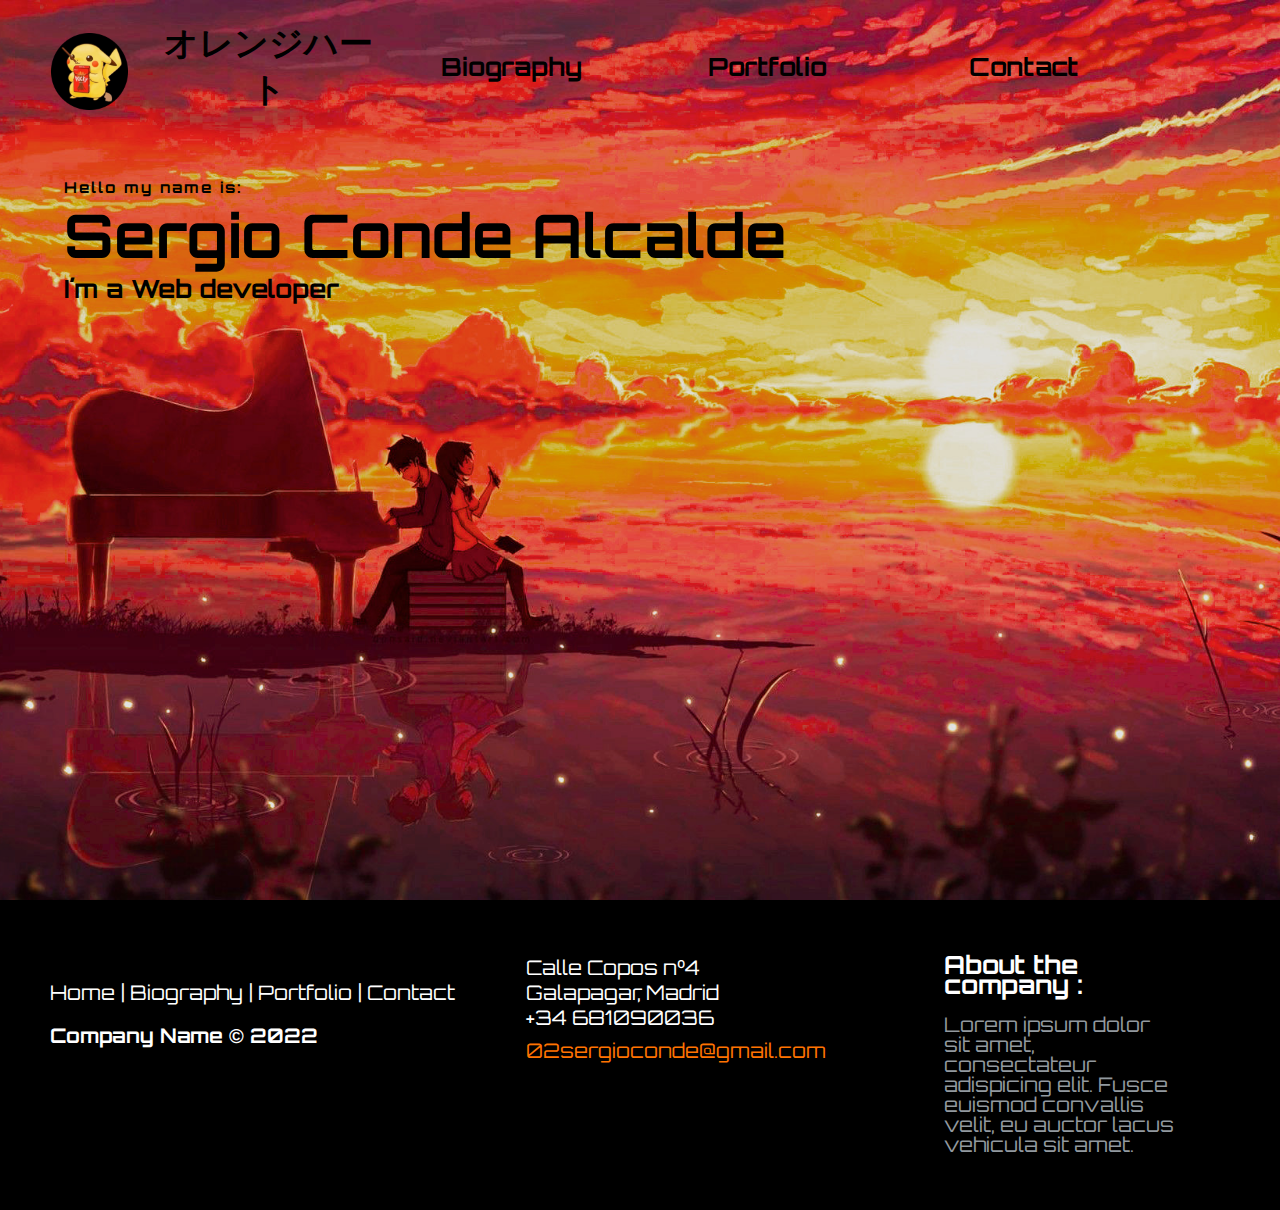
<file: Portfolio1/index.html>
<!DOCTYPE html>
<html lang="en">
  <head>
    <meta charset="UTF-8" />
    <meta http-equiv="X-UA-Compatible" content="IE=edge" />
    <meta name="viewport" content="width=device-width, initial-scale=1.0" />
    <link rel="stylesheet" type="text/css" href="index.css" />
    <title>Website</title>
    <link rel="preconnect" href="https://fonts.googleapis.com" />
    <link rel="preconnect" href="https://fonts.gstatic.com" crossorigin />
    <link
      href="https://fonts.googleapis.com/css2?family=Orbitron:wght@400;500&family=Righteous&family=Space+Mono&family=Titan+One&display=swap"
      rel="stylesheet"
    />
  </head>
  <body>
    <!----Developer header---->

    <div class="Developer">
      <nav class="nav">
        <div class="pikachu">
          <a href="index.html"
            ><img class="imgpika" src="img/pikachu1.jpg"
          /></a>
          <!-- <img class="imgpika" src="img/pikachu1.jpg" /> -->
        </div>
        <div class="Nombrelogo">
          <p class="logo">
            <span><strong>オレンジハート</strong></span>
          </p>
        </div>
		<div class="biografia">
			<a href="./biografia.html"><b>Biography</b></a>
		  </div>
        <div class="portfolio">
          <a href="./portfolio.html"><b>Portfolio</b></a>
        </div>
        <div class="contacto">
          <a href="./contacto.html"><b>Contact</b></a>
        </div>
      </nav>
	  	<div class="content">
			<h4>Hello my name is:</h4>
			<h1>Sergio Conde Alcalde</h1>
			<h3>I´m a Web developer</h3>
		</div>
        </div>
      </div>
    </div>
    <footer class="footer-distributed">

      <div class="footer-left">

        <p class="footer-links">
          <a href="index.html" class="link-1">Home</a>
          
        
          <a href="biografia.html">Biography</a>
        
          <a href="portfolio.html">Portfolio</a>
          
          <a href="contacto.html">Contact</a>
        </p>

        <p class="footer-company-name">Company Name © 2022</p>
      </div>

      <div class="footer-center">
        
        <div>
          <i class="fa fa-map-marker"></i>
          <p>Calle Copos nº4<br>
            Galapagar, Madrid</p>
        </div>

        <div>
          <i class="fa fa-phone"></i>
          <p>+34 681090036</p>
        </div>

        <div>
          <i class="fa fa-envelope"></i>
          <p><a href="mailto:support@company.com">02sergioconde@gmail.com</a></p>
        </div>

      </div>

      <div class="footer-right">

        <p class="footer-company-about">
          <span>About the company :</span>
          Lorem ipsum dolor sit amet, consectateur adispicing elit. Fusce euismod convallis velit, eu auctor lacus vehicula sit amet.
        </p>
      </div>
    </footer>
  </body>
</html>
</file>
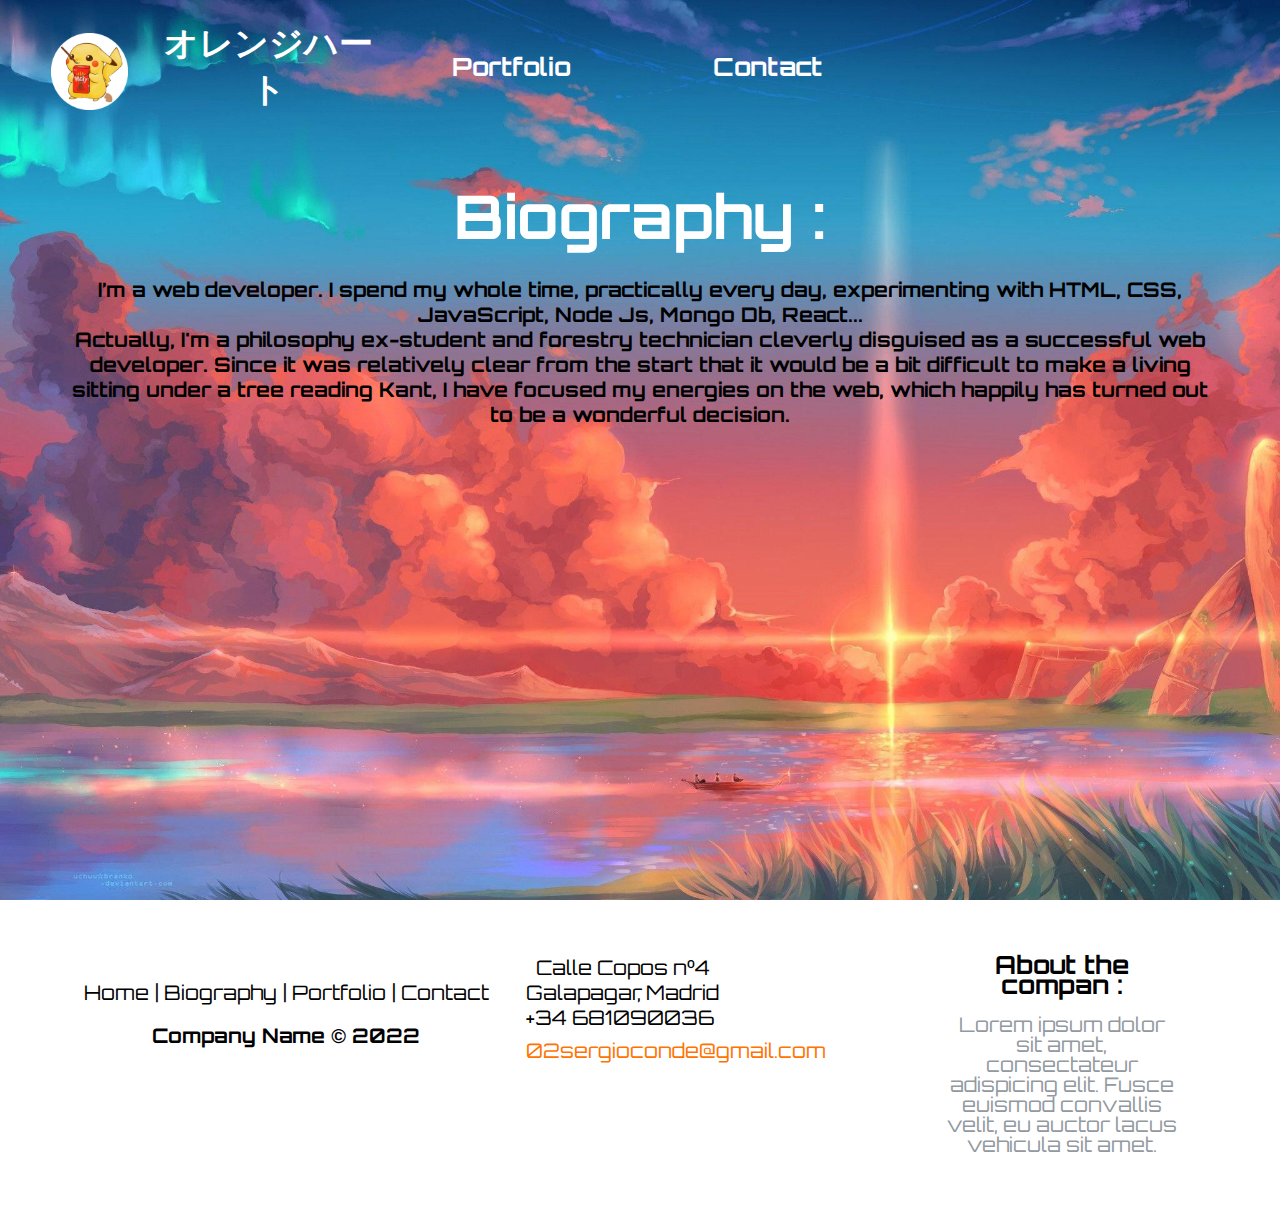
<file: Portfolio1/biografia.html>
<!DOCTYPE html>
<html lang="en">
  <head>
    <meta charset="UTF-8" />
    <meta http-equiv="X-UA-Compatible" content="IE=edge" />
    <meta name="viewport" content="width=device-width, initial-scale=1.0" />
    <link rel="stylesheet" type="text/css" href="biografia.css" />
    <title>Biografía</title>
    <link rel="preconnect" href="https://fonts.googleapis.com" />
    <link rel="preconnect" href="https://fonts.gstatic.com" crossorigin />
    <link
      href="https://fonts.googleapis.com/css2?family=Orbitron:wght@400;500&family=Righteous&family=Space+Mono&family=Titan+One&display=swap"
      rel="stylesheet"
    />
  </head>
  <body>
    <!----Developer header---->

    <div class="Developer">
      <nav class="nav">
        <div class="pikachu">
          <a href="index.html"
            ><img class="imgpika" src="img/pikachublanco.png"
          /></a>
          <!-- <img class="imgpika" src="img/pikachu1.jpg" /> -->
        </div>
        <div class="Nombrelogo">
          <p class="logo">
            <span><strong>オレンジハート</strong></span>
          </p>
        </div>
        <div class="portfolio">
          <a href="./portfolio.html"><b>Portfolio</b></a>
        </div>
        <div class="contacto">
          <a href="./contacto.html"><b>Contact</b></a>
        </div>
      </nav>
      <div class="cuerpobiografía">
        <div class="about-text">
          <h2>Biography :</h2>
          <p class="txtportfolio">
            <b
              >I’m a web developer. I spend my whole time, practically every
              day, experimenting with HTML, CSS, JavaScript, Node Js, Mongo Db,
              React...</b
            >
          </p>
          <p class="txtportfolio">
            <b
              >Actually, I'm a philosophy ex-student and forestry technician
              cleverly disguised as a successful web developer. Since it was
              relatively clear from the start that it would be a bit difficult
              to make a living sitting under a tree reading Kant, I have focused
              my energies on the web, which happily has turned out to be a
              wonderful decision.</b
            >
          </p>
        </div>
      </div>
    </div>
    <footer class="footer-distributed">
      <div class="footer-left">
        <p class="footer-links">
          <a href="index.html" class="link-1">Home</a>

          <a href="biografia.html">Biography</a>

          <a href="portfolio.html">Portfolio</a>

          <a href="contacto.html">Contact</a>
        </p>

        <p class="footer-company-name">Company Name © 2022</p>
      </div>

      <div class="footer-center">
        <div>
          <p>
            Calle Copos nº4<br />
            Galapagar, Madrid
          </p>
        </div>

        <div>
          <i class="fa fa-phone"></i>
          <p>+34 681090036</p>
        </div>

        <div>
          <i class="fa fa-envelope"></i>
          <p>
            <a href="mailto:support@company.com">02sergioconde@gmail.com</a>
          </p>
        </div>
      </div>

      <div class="footer-right">
        <p class="footer-company-about">
          <span>About the compan :</span>
          Lorem ipsum dolor sit amet, consectateur adispicing elit. Fusce
          euismod convallis velit, eu auctor lacus vehicula sit amet.
        </p>
      </div>
    </footer>
  </body>
</html>
</file>
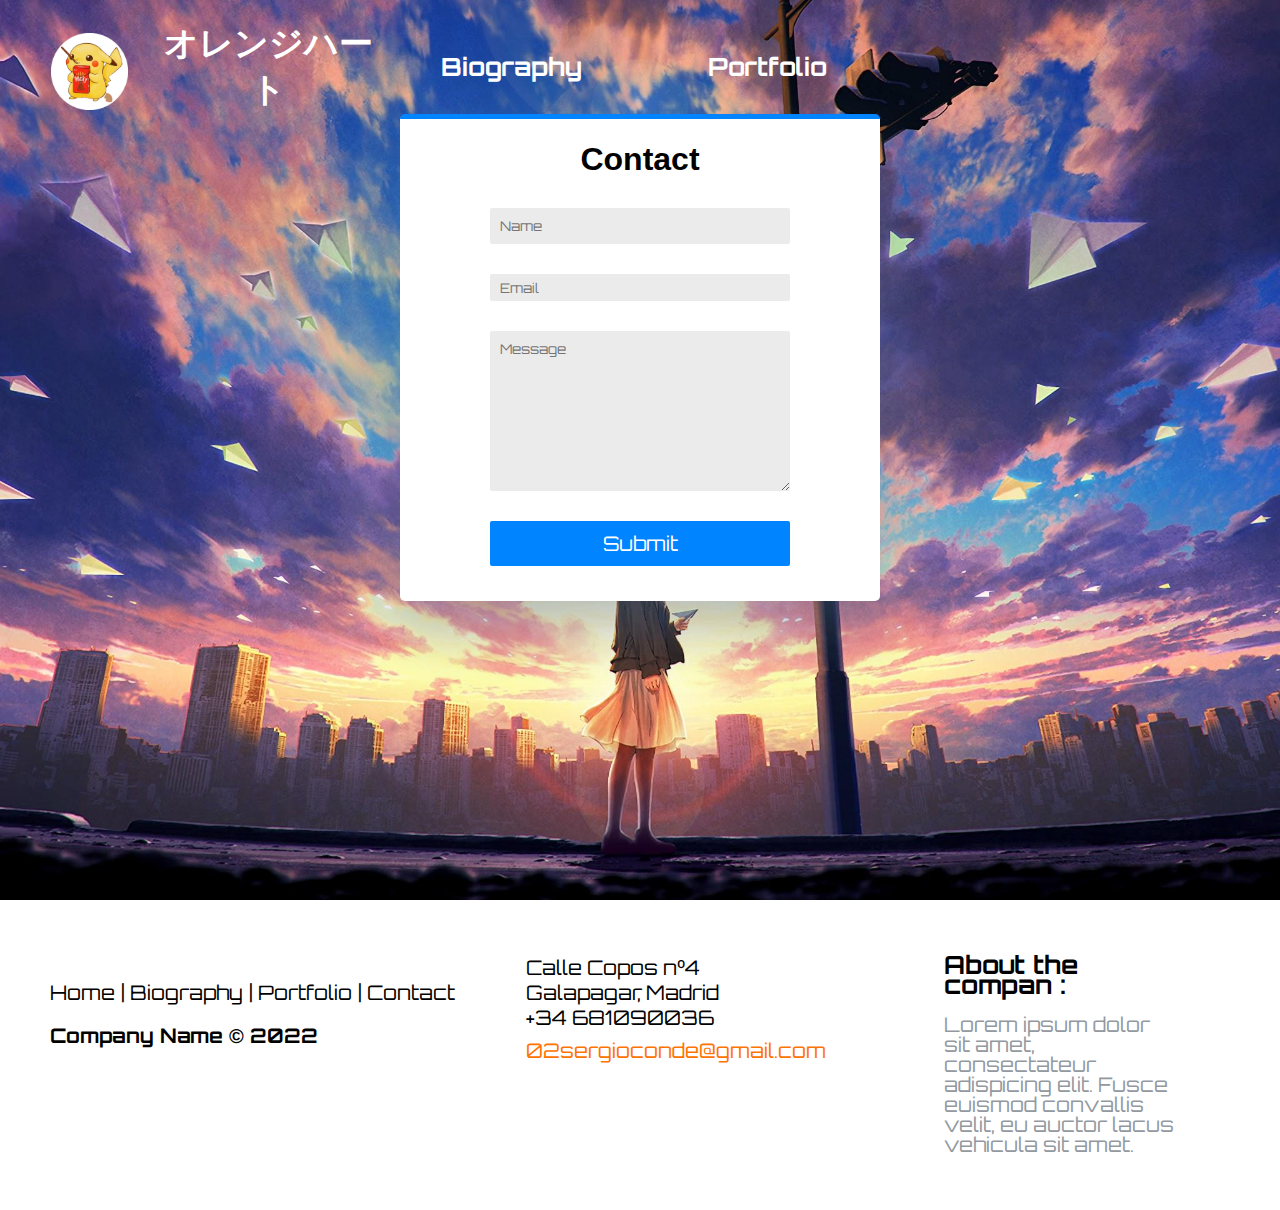
<file: Portfolio1/contacto.html>
<!DOCTYPE html>
<html lang="en">
  <head>
    <meta charset="UTF-8" />
    <meta http-equiv="X-UA-Compatible" content="IE=edge" />
    <meta name="viewport" content="width=device-width, initial-scale=1.0" />
    <link rel="stylesheet" type="text/css" href="contacto.css" />
    <title>Contacto</title>
    <link rel="preconnect" href="https://fonts.googleapis.com" />
    <link rel="preconnect" href="https://fonts.gstatic.com" crossorigin />
    <link
      href="https://fonts.googleapis.com/css2?family=Orbitron:wght@400;500&family=Righteous&family=Space+Mono&family=Titan+One&display=swap"
      rel="stylesheet"
    />
  </head>
  <body>
    <!----Developer header---->

    <div class="Developer">
      <nav class="nav">
        <div class="pikachu">
          <a href="index.html"
            ><img class="imgpika" src="img/pikachublanco.png"
          /></a>
          <!-- <img class="imgpika" src="img/pikachu1.jpg" /> -->
        </div>
        <div class="Nombrelogo">
          <p class="logo">
            <span><strong>オレンジハート</strong></span>
          </p>
        </div>
        <div class="biografia">
          <a href="./biografia.html"><b>Biography</b></a>
        </div>
        <div class="portfolio">
          <a href="./portfolio.html"><b>Portfolio</b></a>
        </div>
      </nav>
      <div class="wrapper">
        <form class="form">
          <div class="pageTitle title">Contact</div>
          <div class="secondaryTitle title"></div>
          <input type="text" class="name formEntry" placeholder="Name" />
          <input type="text" class="email formEntry" placeholder="Email" />
          <textarea class="message formEntry" placeholder="Message"></textarea>
          <label style="color: grey" for="terms">
          <button class="submit formEntry" onclick="thanks()">Submit</button>
        </form>
      </div>
    </div>
    <footer class="footer-distributed">
      <div class="footer-left">
        <p class="footer-links">
          <a href="index.html" class="link-1">Home</a>

          <a href="biografia.html">Biography</a>

          <a href="portfolio.html">Portfolio</a>

          <a href="contacto.html">Contact</a>
        </p>

        <p class="footer-company-name">Company Name © 2022</p>
      </div>

      <div class="footer-center">
        <div>
          <p>
            Calle Copos nº4<br />
            Galapagar, Madrid
          </p>
        </div>

        <div>
          <i class="fa fa-phone"></i>
          <p>+34 681090036</p>
        </div>

        <div>
          <i class="fa fa-envelope"></i>
          <p>
            <a href="mailto:support@company.com">02sergioconde@gmail.com</a>
          </p>
        </div>
      </div>

      <div class="footer-right">
        <p class="footer-company-about">
          <span>About the compan :</span>
          Lorem ipsum dolor sit amet, consectateur adispicing elit. Fusce
          euismod convallis velit, eu auctor lacus vehicula sit amet.
        </p>
      </div>
    </footer>
  </body>
</html>
</file>
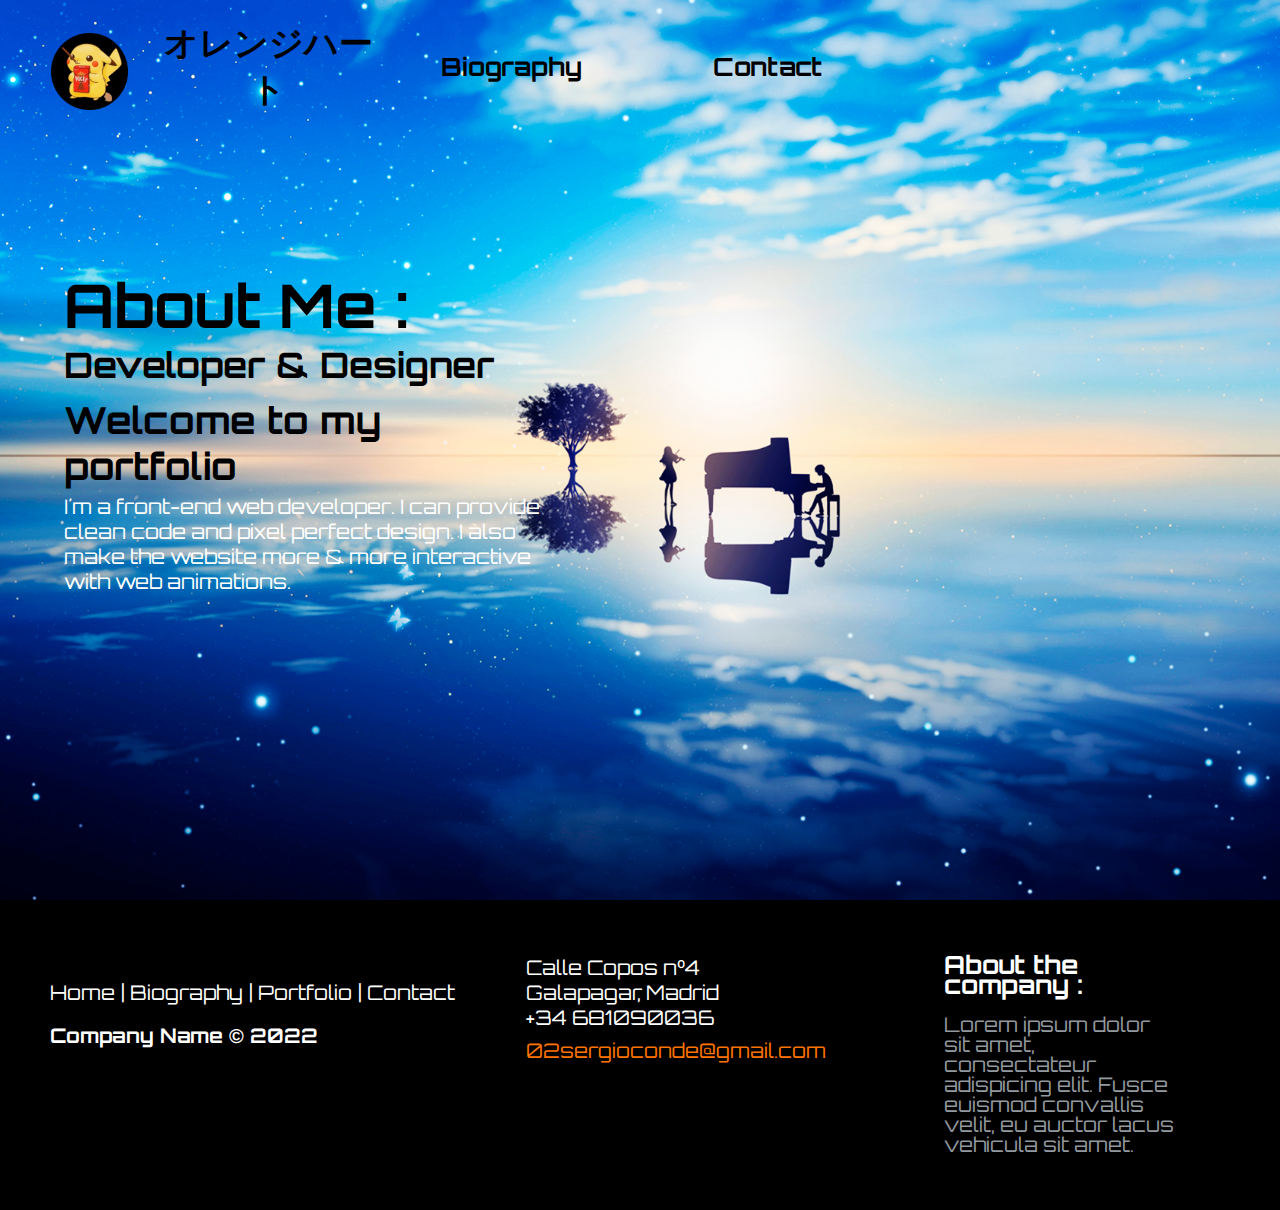
<file: Portfolio1/portfolio.html>
<!DOCTYPE html>
<html lang="en">
  <head>
    <meta charset="UTF-8" />
    <meta http-equiv="X-UA-Compatible" content="IE=edge" />
    <meta name="viewport" content="width=device-width, initial-scale=1.0" />
    <link rel="stylesheet" type="text/css" href="portfolio.css" />
    <title>Portfolio</title>
    <link rel="preconnect" href="https://fonts.googleapis.com" />
    <link rel="preconnect" href="https://fonts.gstatic.com" crossorigin />
    <link
      href="https://fonts.googleapis.com/css2?family=Orbitron:wght@400;500&family=Righteous&family=Space+Mono&family=Titan+One&display=swap"
      rel="stylesheet"
    />
  </head>
  <body>
    <!----Developer header---->

    <div class="Developer">
      <nav class="nav">
        <div class="pikachu">
          <a href="index.html"
            ><img class="imgpika" src="img/pikachu1.jpg"
          /></a>
          <!-- <img class="imgpika" src="img/pikachu1.jpg" /> -->
        </div>
        <div class="Nombrelogo">
          <p class="logo">
            <span><strong>オレンジハート</strong></span>
          </p>
        </div>
        <div class="biografia">
          <a href="./biografia.html"><b>Biography</b></a>
        </div>
        <div class="contacto">
          <a href="./contacto.html"><b>Contact</b></a>
        </div>
      </nav>
      <div class="about-text">
        <h2>About Me :</h2>
        <h5>Developer <span>& Designer</span></h5>
        <p class="txtportfolio1">
          <b>Welcome to my portfolio</b>
        </p>
        <p class="txtportfolio">
          I´m a front-end web developer. I can provide clean code and pixel
          perfect design. I also make the website more & more interactive with
          web animations.
        </p>
      </div>
    </div>
    <footer class="footer-distributed">
      <div class="footer-left">
        <p class="footer-links">
          <a href="index.html" class="link-1">Home</a>

          <a href="biografia.html">Biography</a>

          <a href="portfolio.html">Portfolio</a>

          <a href="contacto.html">Contact</a>
        </p>

        <p class="footer-company-name">Company Name © 2022</p>
      </div>

      <div class="footer-center">
        <div>
          <i class="fa fa-map-marker"></i>
          <p>
            Calle Copos nº4<br />
            Galapagar, Madrid
          </p>
        </div>

        <div>
          <i class="fa fa-phone"></i>
          <p>+34 681090036</p>
        </div>

        <div>
          <i class="fa fa-envelope"></i>
          <p>
            <a href="mailto:support@company.com">02sergioconde@gmail.com</a>
          </p>
        </div>
      </div>

      <div class="footer-right">
        <p class="footer-company-about">
          <span>About the company :</span>
          Lorem ipsum dolor sit amet, consectateur adispicing elit. Fusce
          euismod convallis velit, eu auctor lacus vehicula sit amet.
        </p>
      </div>
    </footer>
  </body>
</html>
</file>
<file: Portfolio1/index.css>
* {
  padding: 0;
  margin: 0;
  box-sizing: border-box;
  font-family: 'Orbitron', sans-serif;
}
.Developer {
  height: 100vh;
  width: 100%;
  background-image: url(/Portfolio1/img/background.jpg);
  background-size: cover;
  background-position: center;
}

.pikachu {
  width: 6%;
  margin-left: 4%;
  margin-top: 1%;
}
.imgpika {
  width: 100%;
}
.imgpika:hover {
  margin-left: 10px;
  -webkit-transform: scale(1.5);
  transform: scale(1.5);
}
nav {
  width: 100%;
  display: flex;
  text-align: center;
  padding-top: 20px;
  align-items: center;
}
.Nombrelogo {
  width: 20%;
  text-decoration: none;
}

.logo {
  font-size: 34px;
  margin-left: 10%;
}

.biografia {
  width: 20%;
  font-size: 25px;
}

.biografia a:hover {
  font-size: 40px;
  color: white;
}

.portfolio {
  width: 20%;
  font-size: 25px;
}

.portfolio a:hover {
  font-size: 40px;
  color: white;
}

.contacto {
  width: 20%;
  font-size: 25px;
}

.contacto a:hover {
  color: white;
  font-size: 40px;
}

a {
  color: black;
  text-decoration: none;
}

.content {
  padding: 5%;
}

h1 {
  color: black;
  font-size: 60px;
}

h4 {
  letter-spacing: 2px;
  font-size: 15px;
}

h3 {
  font-size: 25px;
}

/* Estilos del foooter  */

.footer-distributed {
  background: black;
  box-shadow: 0 1px 1px 0 rgba(0, 0, 0, 0.12);
  box-sizing: border-box;
  width: 100%;
  text-align: left;
  font: bold 16px sans-serif;
  padding: 55px 50px;
}

.footer-distributed .footer-left,
.footer-distributed .footer-center,
.footer-distributed .footer-right {
  display: inline-block;
  vertical-align: top;
}

/* Footer left */

.footer-distributed .footer-left {
  width: 40%;
}

/* Footer links */

.footer-distributed .footer-links {
  color: #ffffff;
  margin: 20px 0 12px;
  padding: 0;
  font-size: 20px;
}

.footer-distributed .footer-links a {
  display: inline-block;
  line-height: 1.8;
  font-weight: 400;
  text-decoration: none;
  color: inherit;
}

.footer-distributed .footer-company-name {
  color: white;
  font-size: 14px;
  margin: 0;
  font-size: 20px;
}

/* Footer Center */

.footer-distributed .footer-center {
  width: 35%;
}

.footer-distributed .footer-center i.fa-envelope {
  font-size: 17px;
  line-height: 38px;
}

.footer-distributed .footer-center p {
  display: inline-block;
  color: #ffffff;
  font-weight: 400;
  vertical-align: middle;
  margin: 0;
  font-size: 20px;
}

.footer-distributed .footer-center p span {
  display: block;
  font-weight: normal;
  font-size: 14px;
  line-height: 2;
}

.footer-distributed .footer-center p a {
  color: rgb(255, 115, 0);
  text-decoration: none;
}

.footer-distributed .footer-links a:before {
  content: '|';
  font-weight: 300;
  font-size: 20px;
  left: 0;
  color: #fff;
  display: inline-block;
  padding-right: 5px;
}

.footer-distributed .footer-links .link-1:before {
  content: none;
}

/* Footer Right */

.footer-distributed .footer-right {
  width: 20%;
}

.footer-distributed .footer-company-about {
  line-height: 20px;
  color: #92999f;
  font-size: 13px;
  font-weight: normal;
  margin: 0;
  font-size: 20px;
}

.footer-distributed .footer-company-about span {
  display: block;
  color: #ffffff;
  font-size: 14px;
  font-weight: bold;
  margin-bottom: 20px;
  font-size: 25px;
}

/* If you don't want the footer to be responsive, remove these media queries */

@media (max-width: 880px) {
  .footer-distributed {
    font: bold 14px sans-serif;
  }

  .footer-distributed .footer-left,
  .footer-distributed .footer-center,
  .footer-distributed .footer-right {
    display: block;
    width: 100%;
    margin-bottom: 40px;
    text-align: center;
  }

  .footer-distributed .footer-center i {
    margin-left: 0;
  }
}
</file>
<file: Portfolio1/biografia.css>
* {
  padding: 0;
  margin: 0;
  box-sizing: border-box;
  font-family: 'Orbitron', sans-serif;
}

.Developer {
  background-image: url(./img/background2.jpg);
  height: 100vh;
  background-size: cover;
  background-position: center;
  width: 100%;
}

.pikachu {
  width: 6%;
  margin-left: 4%;
  margin-top: 1%;
}
.imgpika {
  width: 100%;
}
.imgpika:hover {
  margin-left: 10px;
  -webkit-transform: scale(1.5);
  transform: scale(1.5);
}
nav {
  width: 100%;
  display: flex;
  text-align: center;
  padding-top: 20px;
  align-items: center;
}
.Nombrelogo {
  width: 20%;
  text-decoration: none;
}

.logo {
  font-size: 34px;
  margin-left: 10%;
}
span {
  color: white;
}

.portfolio {
  width: 20%;
  font-size: 25px;
}

.portfolio a:hover {
  font-size: 40px;
  color: black;
}

.contacto {
  width: 20%;
  font-size: 25px;
}

.contacto a:hover {
  color: black;
  font-size: 40px;
}

a {
  color: white;
  text-decoration: none;
}

.cuerpobiografia {
  width: 100%;
}
.about-text {
  padding: 5%;
}

h2 {
  font-size: 60px;
  text-align: center;
  margin-bottom: 2%;
  color: white;
}

p {
  font-size: 20px;
  text-align: center;
}

/* Estilos del foooter  */

.footer-distributed {
  background: white;
  box-shadow: 0 1px 1px 0 rgba(0, 0, 0, 0.12);
  box-sizing: border-box;
  width: 100%;
  text-align: left;
  font: bold 16px sans-serif;
  padding: 55px 50px;
}

.footer-distributed .footer-left,
.footer-distributed .footer-center,
.footer-distributed .footer-right {
  display: inline-block;
  vertical-align: top;
}

/* Footer left */

.footer-distributed .footer-left {
  width: 40%;
}

/* Footer links */

.footer-distributed .footer-links {
  color: black;
  margin: 20px 0 12px;
  padding: 0;
  font-size: 20px;
}

.footer-distributed .footer-links a {
  display: inline-block;
  line-height: 1.8;
  font-weight: 400;
  text-decoration: none;
  color: inherit;
}

.footer-distributed .footer-company-name {
  color: black;
  font-size: 14px;
  margin: 0;
  font-size: 20px;
}

/* Footer Center */

.footer-distributed .footer-center {
  width: 35%;
}

.footer-distributed .footer-center i.fa-envelope {
  font-size: 17px;
  line-height: 38px;
}

.footer-distributed .footer-center p {
  display: inline-block;
  color: black;
  font-weight: 400;
  vertical-align: middle;
  margin: 0;
  font-size: 20px;
}

.footer-distributed .footer-center p span {
  display: block;
  font-weight: normal;
  font-size: 14px;
  line-height: 2;
}

.footer-distributed .footer-center p a {
  color: rgb(255, 115, 0);
  text-decoration: none;
}

.footer-distributed .footer-links a:before {
  content: '|';
  font-weight: 300;
  font-size: 20px;
  left: 0;
  color: black;
  display: inline-block;
  padding-right: 5px;
}

.footer-distributed .footer-links .link-1:before {
  content: none;
}

/* Footer Right */

.footer-distributed .footer-right {
  width: 20%;
}

.footer-distributed .footer-company-about {
  line-height: 20px;
  color: #92999f;
  font-size: 13px;
  font-weight: normal;
  margin: 0;
  font-size: 20px;
}

.footer-distributed .footer-company-about span {
  display: block;
  color: black;
  font-size: 14px;
  font-weight: bold;
  margin-bottom: 20px;
  font-size: 25px;
}

/* If you don't want the footer to be responsive, remove these media queries */

@media (max-width: 880px) {
  .footer-distributed {
    font: bold 14px sans-serif;
  }

  .footer-distributed .footer-left,
  .footer-distributed .footer-center,
  .footer-distributed .footer-right {
    display: block;
    width: 100%;
    margin-bottom: 40px;
    text-align: center;
  }

  .footer-distributed .footer-center i {
    margin-left: 0;
  }
}
</file>
<file: Portfolio1/contacto.css>
* {
  padding: 0;
  margin: 0;
  box-sizing: border-box;
  font-family: 'Orbitron', sans-serif;
}

.Developer {
  width: 100%;
  background-image: url(./img/background5.png);
  height: 100vh;
  background-size: cover;
  background-position: center;
}

.pikachu {
  width: 6%;
  margin-left: 4%;
  margin-top: 1%;
}

.imgpika {
  width: 100%;
}
.imgpika:hover {
  margin-left: 10px;
  -webkit-transform: scale(1.5);
  transform: scale(1.5);
}
nav {
  width: 100%;
  display: flex;
  text-align: center;
  padding-top: 20px;
  align-items: center;
}
.Nombrelogo {
  width: 20%;
  text-decoration: none;
}

strong {
  color: white;
}

.logo {
  font-size: 34px;
  margin-left: 10%;
}

.biografia {
  width: 20%;
  font-size: 25px;
  color: black;
}

.biografia a:hover {
  font-size: 40px;
  color: white;
}

.contacto {
  width: 20%;
  font-size: 25px;
  color: black;
}

.portfolio {
  width: 20%;
  font-size: 25px;
  color: black;
}

.portfolio a:hover {
  color: white;
  font-size: 40px;
}

a {
  color: white;
  text-decoration: none;
}

#title-Tag-Line {
  font-size: 20px;
}

.form {
  background: #fff;
  box-shadow: 0 30px 60px 0 rgba(90, 116, 148, 0.4);
  border-radius: 5px;
  max-width: 480px;
  margin-left: auto;
  margin-right: auto;
  padding-top: 1%;
  padding-bottom: 5px;
  left: 0;
  right: 0;
  position: absolute;
  border-top: 5px solid #0084ff;
  animation: bounce 1.5s infinite;
}

.title {
  display: block;
  font-family: sans-serif;
  margin: 10px auto 5px;
  width: 300px;
}

.pageTitle {
  font-size: 2em;
  font-weight: bold;
  text-align: center;
}
.secondaryTitle {
  color: grey;
}

.name {
  background-color: #ebebeb;
  color: white;
}
.name:hover {
  border-bottom: 5px solid #0e3721;
  height: 30px;
  width: 380px;
  transition: ease 0.5s;
}

.email {
  background-color: #ebebeb;
  height: 2em;
}

.email:hover {
  border-bottom: 5px solid #0e3721;
  height: 30px;
  width: 380px;
  transition: ease 0.5s;
}

.message {
  background-color: #ebebeb;
  overflow: hidden;
  height: 10rem;
}

.formEntry {
  display: block;
  margin: 30px auto;
  min-width: 300px;
  padding: 10px;
  border-radius: 2px;
  border: none;
  transition: all 0.5s ease 0s;
}

.submit {
  width: 200px;
  color: white;
  background-color: #0084ff;
  font-size: 20px;
}

.submit:hover {
  box-shadow: 15px 15px 15px 5px rgba(78, 72, 77, 0.219);
  transform: translateY(-3px);
  width: 300px;
  border-bottom: 5px solid #0e3750;
  border-radius: 0%;
}

@keyframes bounce {
  0% {
    tranform: translate(0, 4px);
  }
  50% {
    transform: translate(0, 8px);
  }
}

/* Estilos del foooter  */

.footer-distributed {
  background: white;
  box-shadow: 0 1px 1px 0 rgba(0, 0, 0, 0.12);
  box-sizing: border-box;
  width: 100%;
  text-align: left;
  font: bold 16px sans-serif;
  padding: 55px 50px;
}

.footer-distributed .footer-left,
.footer-distributed .footer-center,
.footer-distributed .footer-right {
  display: inline-block;
  vertical-align: top;
}

/* Footer left */

.footer-distributed .footer-left {
  width: 40%;
}

/* Footer links */

.footer-distributed .footer-links {
  color: black;
  margin: 20px 0 12px;
  padding: 0;
  font-size: 20px;
}

.footer-distributed .footer-links a {
  display: inline-block;
  line-height: 1.8;
  font-weight: 400;
  text-decoration: none;
  color: inherit;
}

.footer-distributed .footer-company-name {
  color: black;
  font-size: 14px;
  margin: 0;
  font-size: 20px;
}

/* Footer Center */

.footer-distributed .footer-center {
  width: 35%;
}

.footer-distributed .footer-center i.fa-envelope {
  font-size: 17px;
  line-height: 38px;
}

.footer-distributed .footer-center p {
  display: inline-block;
  color: black;
  font-weight: 400;
  vertical-align: middle;
  margin: 0;
  font-size: 20px;
}

.footer-distributed .footer-center p span {
  display: block;
  font-weight: normal;
  font-size: 14px;
  line-height: 2;
}

.footer-distributed .footer-center p a {
  color: rgb(255, 115, 0);
  text-decoration: none;
}

.footer-distributed .footer-links a:before {
  content: '|';
  font-weight: 300;
  font-size: 20px;
  left: 0;
  color: black;
  display: inline-block;
  padding-right: 5px;
}

.footer-distributed .footer-links .link-1:before {
  content: none;
}

/* Footer Right */

.footer-distributed .footer-right {
  width: 20%;
}

.footer-distributed .footer-company-about {
  line-height: 20px;
  color: #92999f;
  font-size: 13px;
  font-weight: normal;
  margin: 0;
  font-size: 20px;
}

.footer-distributed .footer-company-about span {
  display: block;
  color: black;
  font-size: 14px;
  font-weight: bold;
  margin-bottom: 20px;
  font-size: 25px;
}

/* If you don't want the footer to be responsive, remove these media queries */

@media (max-width: 880px) {
  .footer-distributed {
    font: bold 14px sans-serif;
  }

  .footer-distributed .footer-left,
  .footer-distributed .footer-center,
  .footer-distributed .footer-right {
    display: block;
    width: 100%;
    margin-bottom: 40px;
    text-align: center;
  }

  .footer-distributed .footer-center i {
    margin-left: 0;
  }
}
</file>
<file: Portfolio1/portfolio.css>
* {
  padding: 0;
  margin: 0;
  box-sizing: border-box;
  font-family: 'Orbitron', sans-serif;
}

.Developer {
  background-image: url(./img/background4.png);
  height: 100vh;
  width: 100%;
  background-size: cover;
  background-position: center;
}

.pikachu {
  width: 6%;
  margin-left: 4%;
  margin-top: 1%;
}
.imgpika {
  width: 100%;
}
.imgpika:hover {
  margin-left: 10px;
  -webkit-transform: scale(1.5);
  transform: scale(1.5);
}
nav {
  width: 100%;
  display: flex;
  text-align: center;
  padding-top: 20px;
  align-items: center;
}
.Nombrelogo {
  width: 20%;
  text-decoration: none;
}

.logo {
  font-size: 34px;
  margin-left: 10%;
}

.biografia {
  width: 20%;
  font-size: 25px;
  color: black;
}

.biografia a:hover {
  font-size: 40px;
  color: white;
}

.contacto {
  width: 20%;
  font-size: 25px;
  color: black;
}

.contacto a:hover {
  color: white;
  font-size: 40px;
}

a {
  color: black;
  text-decoration: none;
}

.about-text {
  padding: 7% 6% 1% 0%;
  width: 45%;
  border-radius: 3%;
  margin: 5%;
}

h5 {
  font-size: 35px;
}

h2 {
  font-size: 60px;
  text-align: left;
}
.txtportfolio {
  margin-top: 1%;
  color: white;
  font-size: 20px;
}
.txtportfolio1 {
  text-align: left;
  font-size: 37px;
  margin-top: 2%;
  margin-bottom: 1%;
}

/* Estilos del foooter  */

.footer-distributed {
  background: black;
  box-shadow: 0 1px 1px 0 rgba(0, 0, 0, 0.12);
  box-sizing: border-box;
  width: 100%;
  text-align: left;
  font: bold 16px sans-serif;
  padding: 55px 50px;
}

.footer-distributed .footer-left,
.footer-distributed .footer-center,
.footer-distributed .footer-right {
  display: inline-block;
  vertical-align: top;
}

/* Footer left */

.footer-distributed .footer-left {
  width: 40%;
}

/* Footer links */

.footer-distributed .footer-links {
  color: #ffffff;
  margin: 20px 0 12px;
  padding: 0;
  font-size: 20px;
}

.footer-distributed .footer-links a {
  display: inline-block;
  line-height: 1.8;
  font-weight: 400;
  text-decoration: none;
  color: inherit;
}

.footer-distributed .footer-company-name {
  color: white;
  font-size: 14px;
  margin: 0;
  font-size: 20px;
}

/* Footer Center */

.footer-distributed .footer-center {
  width: 35%;
}

.footer-distributed .footer-center i.fa-envelope {
  font-size: 17px;
  line-height: 38px;
}

.footer-distributed .footer-center p {
  display: inline-block;
  color: #ffffff;
  font-weight: 400;
  vertical-align: middle;
  margin: 0;
  font-size: 20px;
}

.footer-distributed .footer-center p span {
  display: block;
  font-weight: normal;
  font-size: 14px;
  line-height: 2;
}

.footer-distributed .footer-center p a {
  color: rgb(255, 115, 0);
  text-decoration: none;
}

.footer-distributed .footer-links a:before {
  content: '|';
  font-weight: 300;
  font-size: 20px;
  left: 0;
  color: #fff;
  display: inline-block;
  padding-right: 5px;
}

.footer-distributed .footer-links .link-1:before {
  content: none;
}

/* Footer Right */

.footer-distributed .footer-right {
  width: 20%;
}

.footer-distributed .footer-company-about {
  line-height: 20px;
  color: #92999f;
  font-size: 13px;
  font-weight: normal;
  margin: 0;
  font-size: 20px;
}

.footer-distributed .footer-company-about span {
  display: block;
  color: #ffffff;
  font-size: 14px;
  font-weight: bold;
  margin-bottom: 20px;
  font-size: 25px;
}

/* If you don't want the footer to be responsive, remove these media queries */

@media (max-width: 880px) {
  .footer-distributed {
    font: bold 14px sans-serif;
  }

  .footer-distributed .footer-left,
  .footer-distributed .footer-center,
  .footer-distributed .footer-right {
    display: block;
    width: 100%;
    margin-bottom: 40px;
    text-align: center;
  }

  .footer-distributed .footer-center i {
    margin-left: 0;
  }
}
</file>
